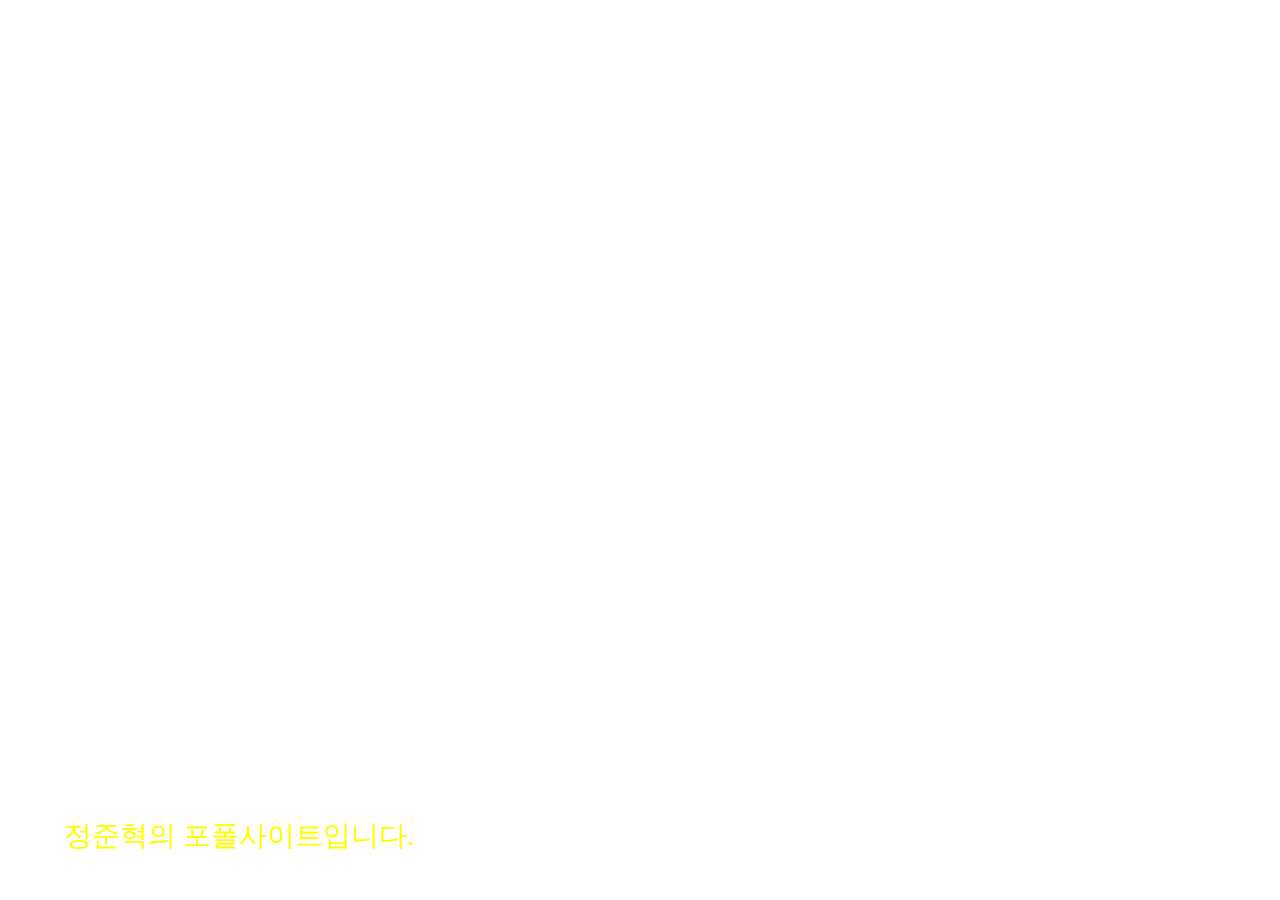
<file: index.html>
<!DOCTYPE html>
<html lang="ko">

<head>
  <meta charset="UTF-8">
  <meta http-equiv="X-UA-Compatible" content="IE=edge">
  <meta name="viewport" content="width=device-width, initial-scale=1.0">
  <meta name="description" content="정준혁의 포폴사이트입니다.">
  <meta name="author" content="JJH">
  <meta name="generator" content="HTML5">
  <title>intro</title>
  <meta property="og:type" content="website" />
  <meta property="og:site_name" content="정준혁의 포폴사이트입니다." />
  <meta property="og:title" content="intro" />
  <meta property="og:description" content="다양한 포트폴리오를 준비중입니다." />
  <meta property="og:image" content="./images/name_seo.png" />
  <!-- 아텐츠주소 대신 자신의 웹페이지 주소로 바꾸세요 -->
  <meta property="og:url" content="https://jjh306.netlify.app" />
  <meta property="twitter:card" content="summary" />
  <meta property="twitter:site" content="정준혁의 포폴사이트입니다." />
  <meta property="twitter:title" content="intro" />
  <meta property="twitter:description" content="다양한 포트폴리오를 준비중입니다." />
  <meta property="twitter:image" content="./images/name_seo.png" />
  <!-- 아텐츠주소 대신 자신의 웹페이지 주소로 바꾸세요 -->
  <meta property="twitter:url" content="https://jjh306.netlify.app" />
  <link rel="icon" href="/favicon.ico" />
  <link rel="stylesheet" href="./main.css">
  <!-- <link rel="stylesheet" href="/main.css"> -->
  <!-- <script defer src="/main.js" ></script> -->
  <!-- <script defer src="./main.js"></script> -->
</head>

<body>
  <!-- <canvas id="canvas"></canvas> -->
  <div style="position: fixed; z-index: -1; width: 100%; height: 100%;">
    <iframe width="100%" height="100%" 
    src="https://www.youtube.com/embed/X5bpgfV2r44?si=d5rvH1XlnvRyPvsv&autoplay=1&loop=1&mute=1&playlist=X5bpgfV2r44"
    title="YouTube video player" 
    frameborder="0" allow="accelerometer; autoplay; clipboard-write; encrypted-media; gyroscope; picture-in-picture; web-share" allowfullscreen>
    </iframe>
  </div>
  <div>
    <a class="portfolio-link" href="/pages/mainpage.html">정준혁의 포폴사이트입니다.</a>
  </div>
</body>


</html>
</file>
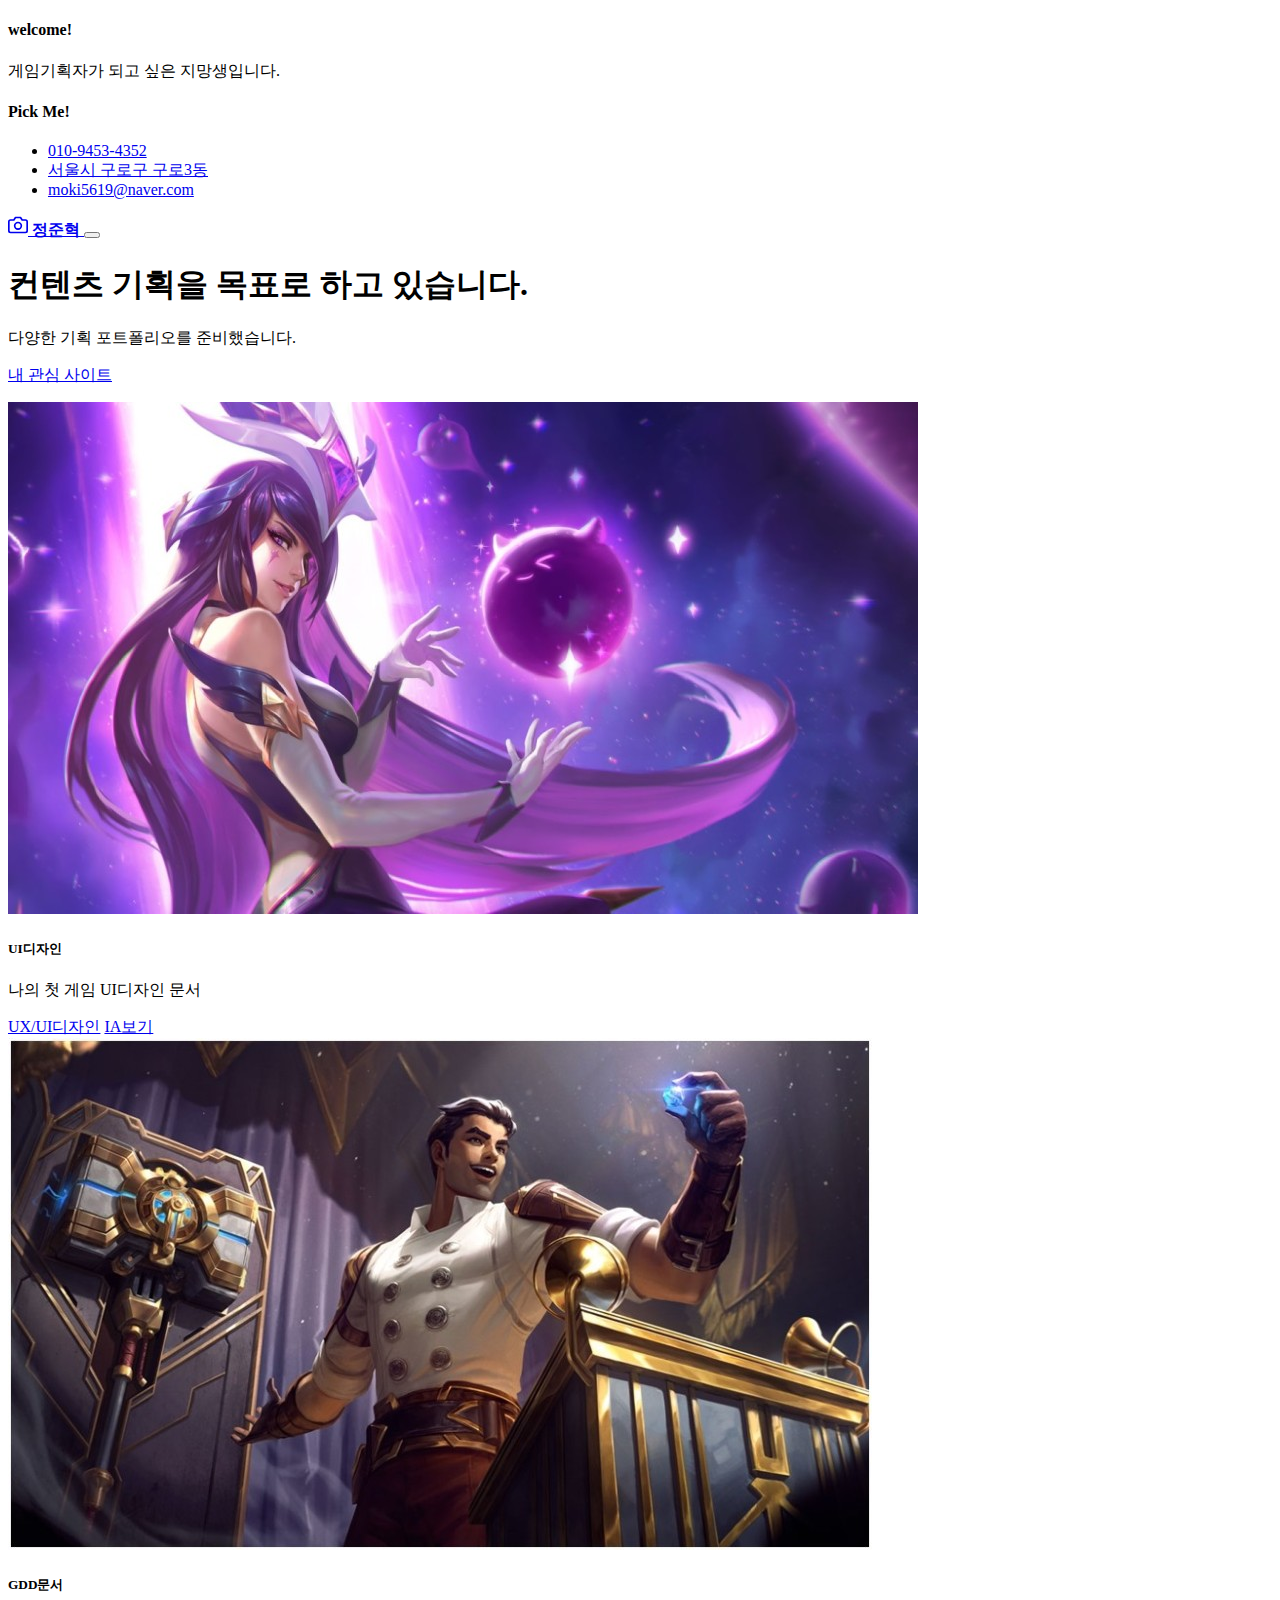
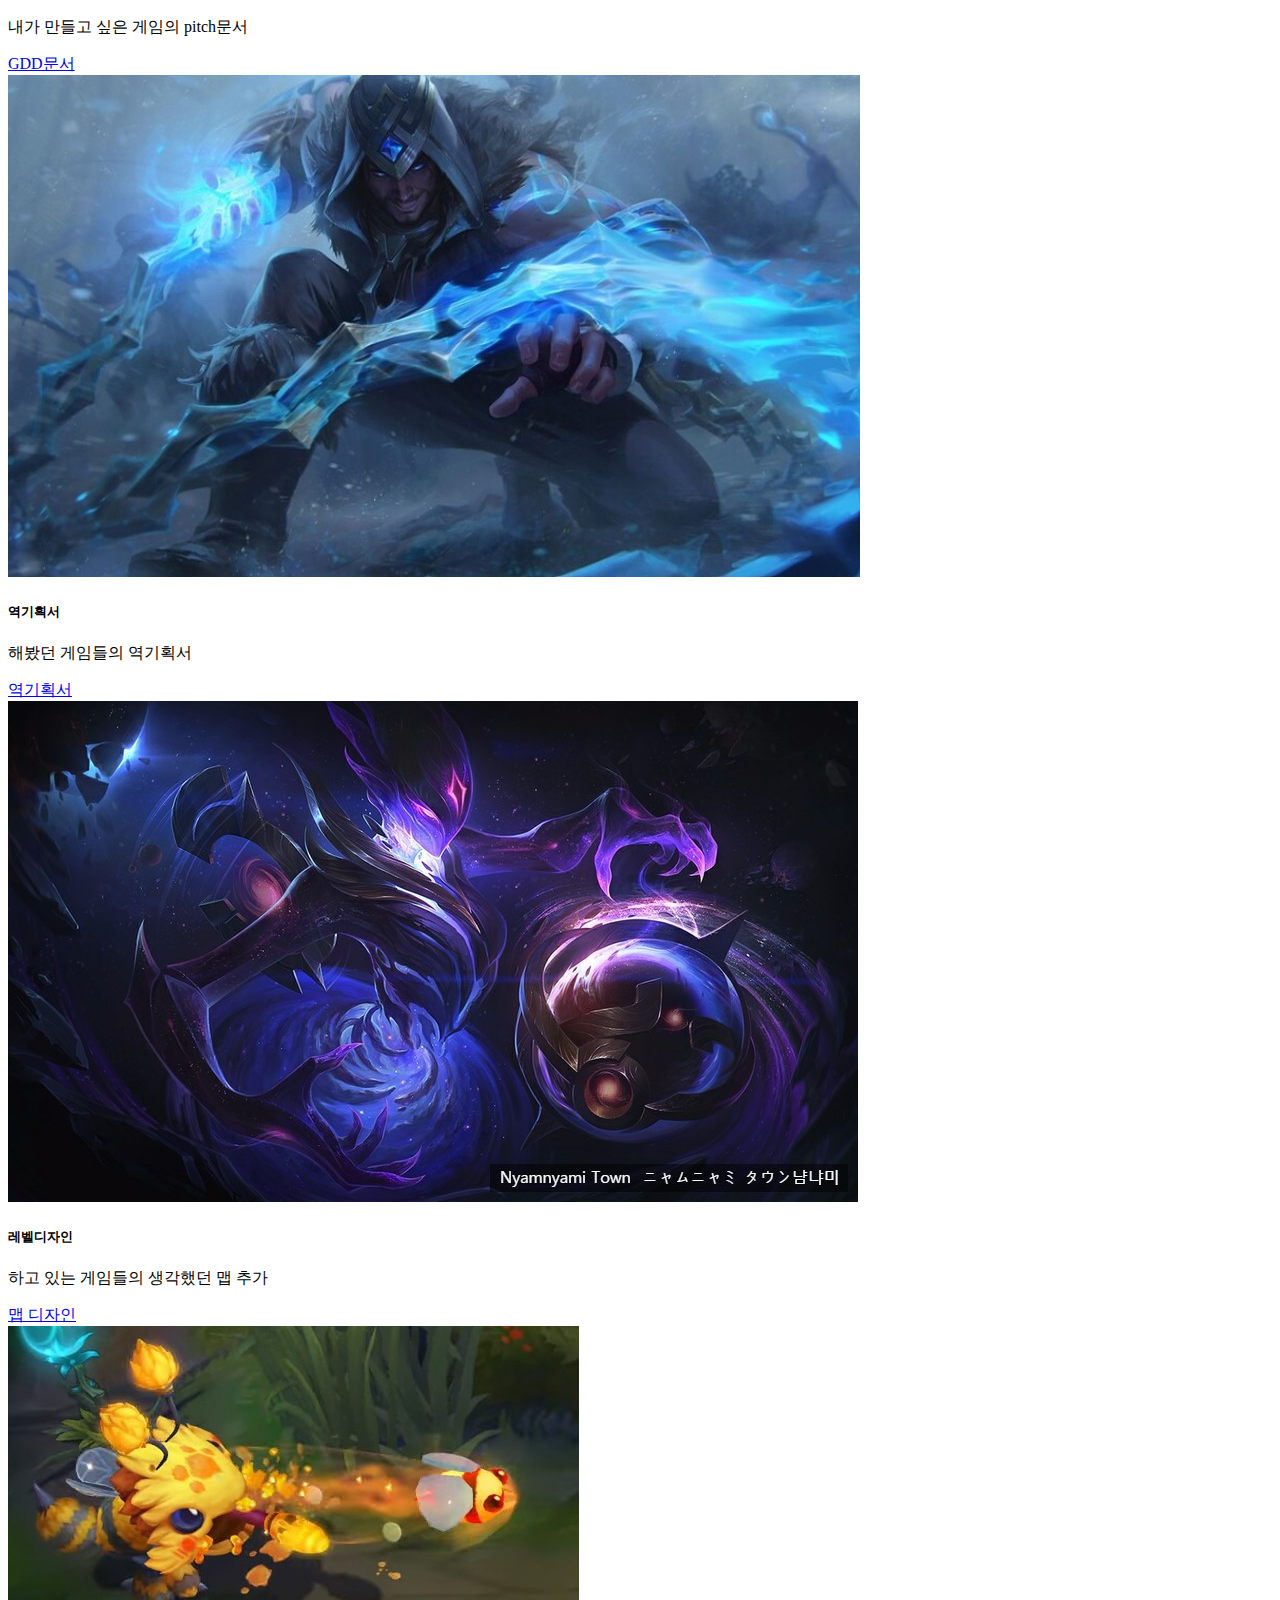
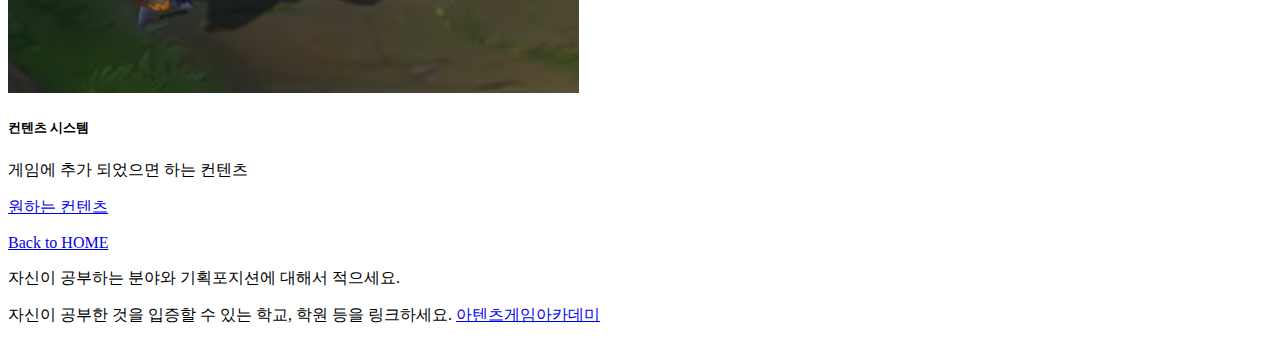
<file: pages/mainpage.html>
<!DOCTYPE html>
<html lang="ko">

<head>
  <meta charset="utf-8">
  <meta name="viewport" content="width=device-width, initial-scale=1">
  <meta name="description" content="정준혁의 포폴사이트입니다.">
  <meta name="author" content="JJH">
  <meta name="generator" content="HTML5">
  <title>HOME</title>
  <meta property="og:type" content="website" />
  <meta property="og:site_name" content="정준혁의 포폴사이트입니다." />
  <meta property="og:title" content="intro" />
  <meta property="og:description" content="다양한 포트폴리오를 준비중입니다." />
  <meta property="og:image" content="./images/name_seo.png" />
  <!-- 아텐츠주소 대신 자신의 웹페이지 주소로 바꾸세요 -->
  <meta property="og:url" content="https://jjh306.netlify.app" />
  <meta property="twitter:card" content="summary" />
  <meta property="twitter:site" content="정준혁의 포폴사이트입니다." />
  <meta property="twitter:title" content="intro" />
  <meta property="twitter:description" content="다양한 포트폴리오를 준비중입니다." />
  <meta property="twitter:image" content="./images/name_seo.png" />
  <!-- 아텐츠주소 대신 자신의 웹페이지 주소로 바꾸세요 -->
  <meta property="twitter:url" content="https://jjh306.netlify.app" />
  <link rel="icon" href="/favicon.ico" />
  <link rel="canonical" href="https://getbootstrap.com/docs/5.2/examples/album/">

  <!-- CSS only -->
  <link href="https://cdn.jsdelivr.net/npm/bootstrap@5.2.3/dist/css/bootstrap.min.css" rel="stylesheet"
    integrity="sha384-rbsA2VBKQhggwzxH7pPCaAqO46MgnOM80zW1RWuH61DGLwZJEdK2Kadq2F9CUG65" crossorigin="anonymous">
  <!-- JavaScript Bundle with Popper -->
  <script defer src="https://cdn.jsdelivr.net/npm/bootstrap@5.2.3/dist/js/bootstrap.bundle.min.js"
    integrity="sha384-kenU1KFdBIe4zVF0s0G1M5b4hcpxyD9F7jL+jjXkk+Q2h455rYXK/7HAuoJl+0I4" crossorigin="anonymous">
  </script>


  <style>
    .bd-placeholder-img {
      font-size: 1.125rem;
      text-anchor: middle;
      -webkit-user-select: none;
      -moz-user-select: none;
      user-select: none;
    }

    @media (min-width: 768px) {
      .bd-placeholder-img-lg {
        font-size: 3.5rem;
      }
    }

    .b-example-divider {
      height: 3rem;
      background-color: rgba(0, 0, 0, .1);
      border: solid rgba(0, 0, 0, .15);
      border-width: 1px 0;
      box-shadow: inset 0 .5em 1.5em rgba(0, 0, 0, .1), inset 0 .125em .5em rgba(0, 0, 0, .15);
    }

    .b-example-vr {
      flex-shrink: 0;
      width: 1.5rem;
      height: 100vh;
    }

    .bi {
      vertical-align: -.125em;
      fill: currentColor;
    }

    .nav-scroller {
      position: relative;
      z-index: 2;
      height: 2.75rem;
      overflow-y: hidden;
    }

    .nav-scroller .nav {
      display: flex;
      flex-wrap: nowrap;
      padding-bottom: 1rem;
      margin-top: -1px;
      overflow-x: auto;
      text-align: center;
      white-space: nowrap;
      -webkit-overflow-scrolling: touch;
    }
  </style>
</head>

<body>

  <header>
    <div class="collapse bg-dark" id="navbarHeader">
      <div class="container">
        <div class="row">
          <div class="col-sm-8 col-md-7 py-4">
            <h4 class="text-white">welcome!</h4>
            <p class="text-muted">게임기획자가 되고 싶은 지망생입니다.</p>
          </div>
          <div class="col-sm-4 offset-md-1 py-4">
            <h4 class="text-white">Pick Me!</h4>
            <ul class="list-unstyled">
              <li><a href="#" class="text-white">010-9453-4352</a></li>
              <li><a href="#" class="text-white">서울시 구로구 구로3동</a></li>
              <li><a href="#" class="text-white">moki5619@naver.com</a></li>
            </ul>
          </div>
        </div>
      </div>
    </div>
    <div class="navbar navbar-dark bg-dark shadow-sm">
      <div class="container">
        <a href="#" class="navbar-brand d-flex align-items-center">
          <svg xmlns="http://www.w3.org/2000/svg" width="20" height="20" fill="none" stroke="currentColor"
            stroke-linecap="round" stroke-linejoin="round" stroke-width="2" aria-hidden="true" class="me-2"
            viewBox="0 0 24 24">
            <path d="M23 19a2 2 0 0 1-2 2H3a2 2 0 0 1-2-2V8a2 2 0 0 1 2-2h4l2-3h6l2 3h4a2 2 0 0 1 2 2z" />
            <circle cx="12" cy="13" r="4" /></svg>
          <strong>정준혁</strong>
        </a>
        <button class="navbar-toggler" type="button" data-bs-toggle="collapse" data-bs-target="#navbarHeader"
          aria-controls="navbarHeader" aria-expanded="false" aria-label="Toggle navigation">
          <span class="navbar-toggler-icon"></span>
        </button>
      </div>
    </div>
  </header>

  <main>
    <section class="py-5 text-center container">
      <div class="row py-lg-5">
        <div class="col-lg-6 col-md-8 mx-auto">
          <h1 class="fw-light">컨텐츠 기획을 목표로 하고 있습니다.</h1>
          <p class="lead text-muted">다양한 기획 포트폴리오를 준비했습니다.</p>
          <p>
            <a href="https://www.riotgames.com/ko" class="btn btn-info my-2">내 관심 사이트</a>
          </p>
        </div>
      </div>
    </section>

    <div class="album py-5 bg-info">
      <div class="container">
        <div class="row row-cols-1 row-cols-sm-2 row-cols-md-3 g-3">
          <div class="col">
            <div class="card shadow-sm" width="100%">
              <img src="/images/12.jpg" class="card-img-top" alt="별수호자 신드라">
              <div class="card-body">
                <h5 class="card-title">UI디자인</h5>
                <p class="card-text">나의 첫 게임 UI디자인 문서</p>
                <a href="/pages/page01.html" class="btn btn-dark">UX/UI디자인</a>
                <a href="/pages/page01-1.html" class="btn btn-info">IA보기</a>
              </div>
            </div>
          </div>
          <div class="col">
            <div class="card shadow-sm" width="100%">
              <img src="/images/18.jpg" class="card-img-top" alt="아케인 제이스">
              <div class="card-body">
                <h5 class="card-title">GDD문서</h5>
                <p class="card-text">내가 만들고 싶은 게임의 pitch문서</p>
                <a href="/pages/page02.html" class="btn btn-dark">GDD문서</a>
              </div>
            </div>
          </div>
          <div class="col">
            <div class="card shadow-sm" width="100%">
              <img src="/images/14.jpg" class="card-img-top" alt="프렐요드 사일러스">
              <div class="card-body">
                <h5 class="card-title">역기획서</h5>
                <p class="card-text">해봤던 게임들의 역기획서</p>
                <a href="/pages/page03.html" class="btn btn-dark">역기획서</a>
              </div>
            </div>
          </div>
          <div class="col">
            <div class="card shadow-sm" width="100%">
              <img src="/images/15.jpg" class="card-img-top" alt="암흑의별 오리아나">
              <div class="card-body">
                <h5 class="card-title">레벨디자인</h5>
                <p class="card-text">하고 있는 게임들의 생각했던 맵 추가</p>
                <a href="/pages/page04.html" class="btn btn-dark">맵 디자인</a>
              </div>
            </div>
          </div>
          <div class="col">
            <div class="card shadow-sm" width="100%">
              <img src="/images/19.jpg" class="card-img-top" alt="꿀벌 코그모">
              <div class="card-body">
                <h5 class="card-title">컨텐츠 시스템</h5>
                <p class="card-text">게임에 추가 되었으면 하는 컨텐츠</p>
                <a href="/pages/page05.html" class="btn btn-dark">원하는 컨텐츠</a>
              </div>
            </div>
          </div>
          <!--<div class="col">
            <div class="card shadow-sm" width="100%">
              <img src="/images/16.jpg" class="card-img-top" alt="창공 벡스">
              <div class="card-body">
                <h5 class="card-title"?>경매장 시스템</h5>
                <p class="card-text">게임 내 재화를 이용해 거래하는 시스템</p>
                <a href="/pages/page06.html" class="btn btn-dark">문서보기</a>
              </div>
            </div>
          </div> -->
          <!-- <div class="col"> 
            <div class="card shadow-sm" width="100%">
              <img src="/images/spaceship04.jpg" class="card-img-top" alt="우주선4">
              <div class="card-body">
                <h5 class="card-title">기획서4</h5>
                <p class="card-text">블라블라~ 기획서4의 내용을 간략하게 적으세요.</p>
                <a href="/pages/page04.html" class="btn btn-dark">문서보기</a>
              </div>
            </div>
          </div> -->
          <!-- <div class="col"> 
            <div class="card shadow-sm" width="100%">
              <img src="/images/spaceship04.jpg" class="card-img-top" alt="우주선4">
              <div class="card-body">
                <h5 class="card-title">기획서4</h5>
                <p class="card-text">블라블라~ 기획서4의 내용을 간략하게 적으세요.</p>
                <a href="/pages/page04.html" class="btn btn-dark">문서보기</a>
              </div>
            </div>
          </div> -->
          <!-- <div class="col"> 
            <div class="card shadow-sm" width="100%">
              <img src="/images/spaceship04.jpg" class="card-img-top" alt="우주선4">
              <div class="card-body">
                <h5 class="card-title">기획서9</h5>
                <p class="card-text">블라블라~ 기획서9의 내용을 간략하게 적으세요.</p>
                <a href="/pages/page04.html" class="btn btn-dark">문서보기</a>
              </div>
            </div>
          </div> -->

        </div>
      </div>
    </div>

  </main>

  <footer class="text-muted py-5">
    <div class="container">
      <p class="float-end mb-1">
        <a href="/index.html">Back to HOME</a>
      </p>
      <p class="mb-1">자신이 공부하는 분야와 기획포지션에 대해서 적으세요.</p>
      <p class="mb-0">자신이 공부한 것을 입증할 수 있는 학교, 학원 등을 링크하세요. <a href="https://atentsgame.com">아텐츠게임아카데미</a> </p>
    </div>
  </footer>

</html>
</file>
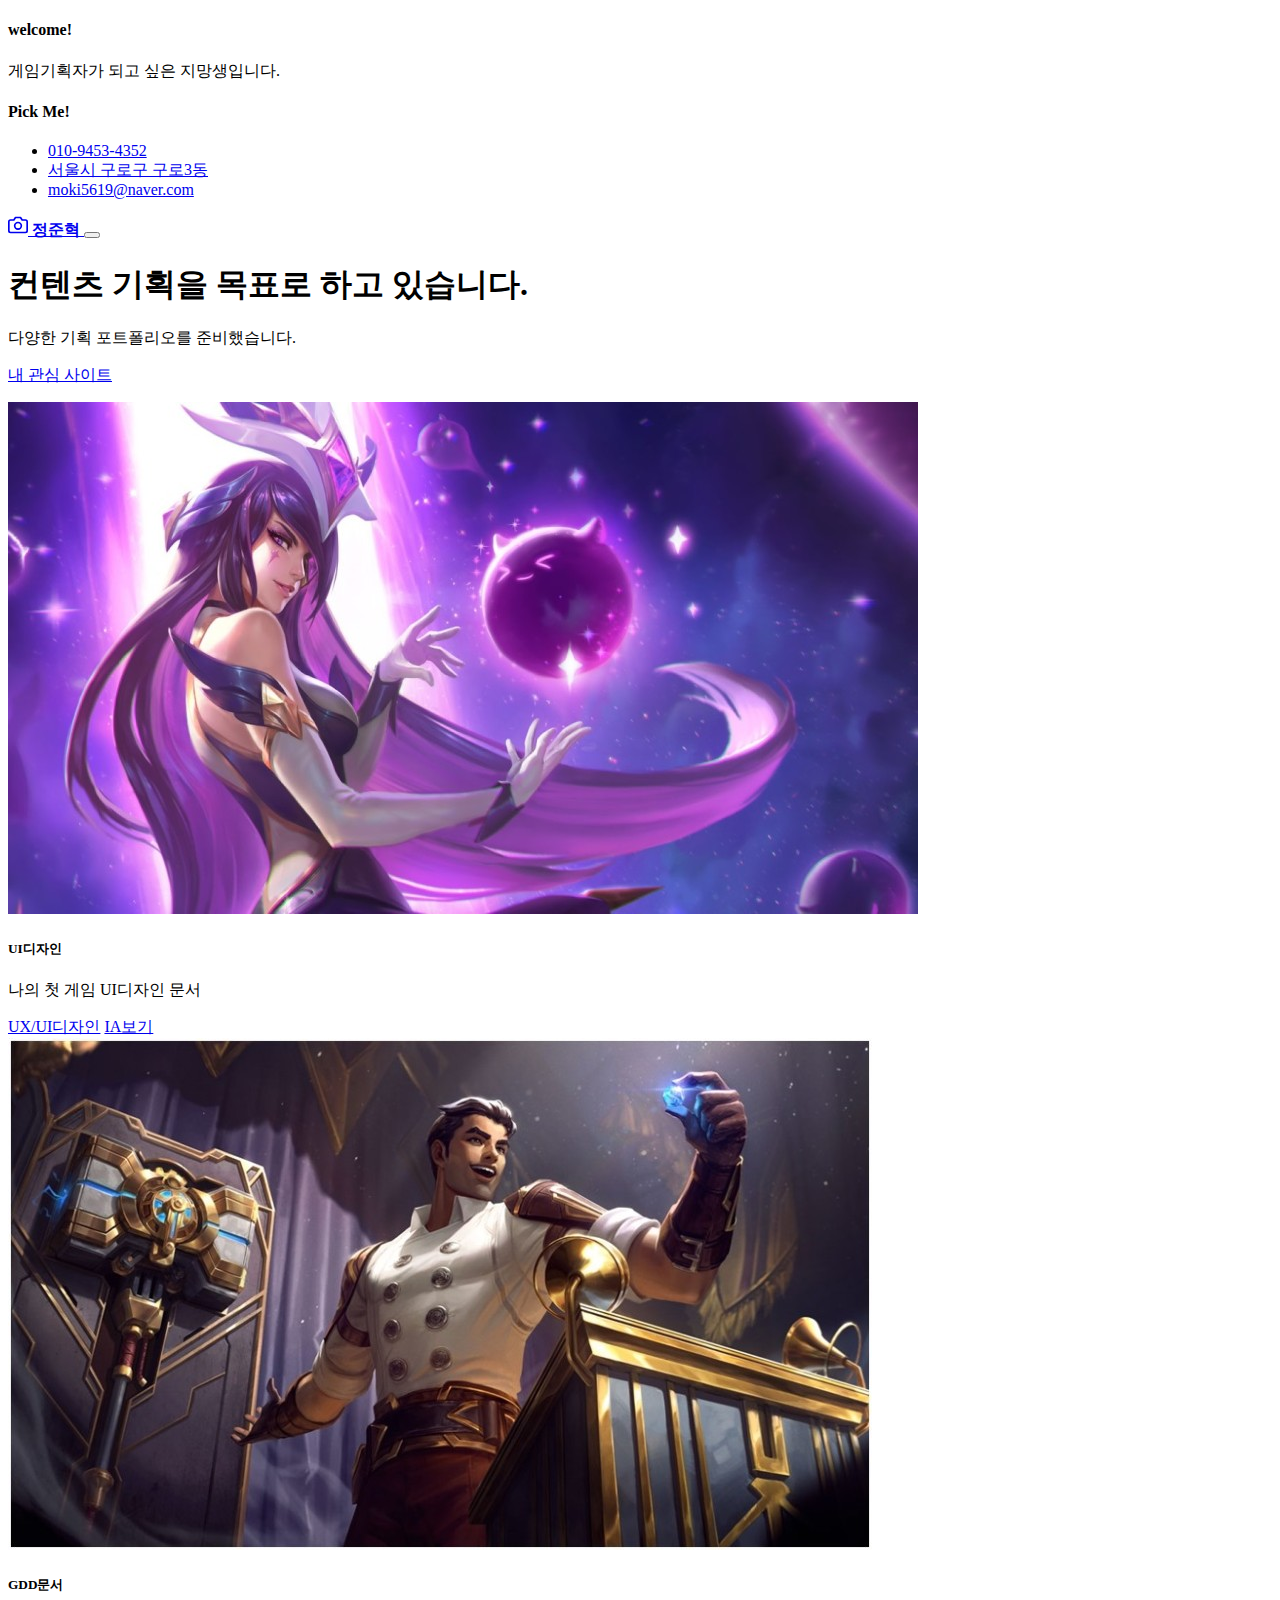
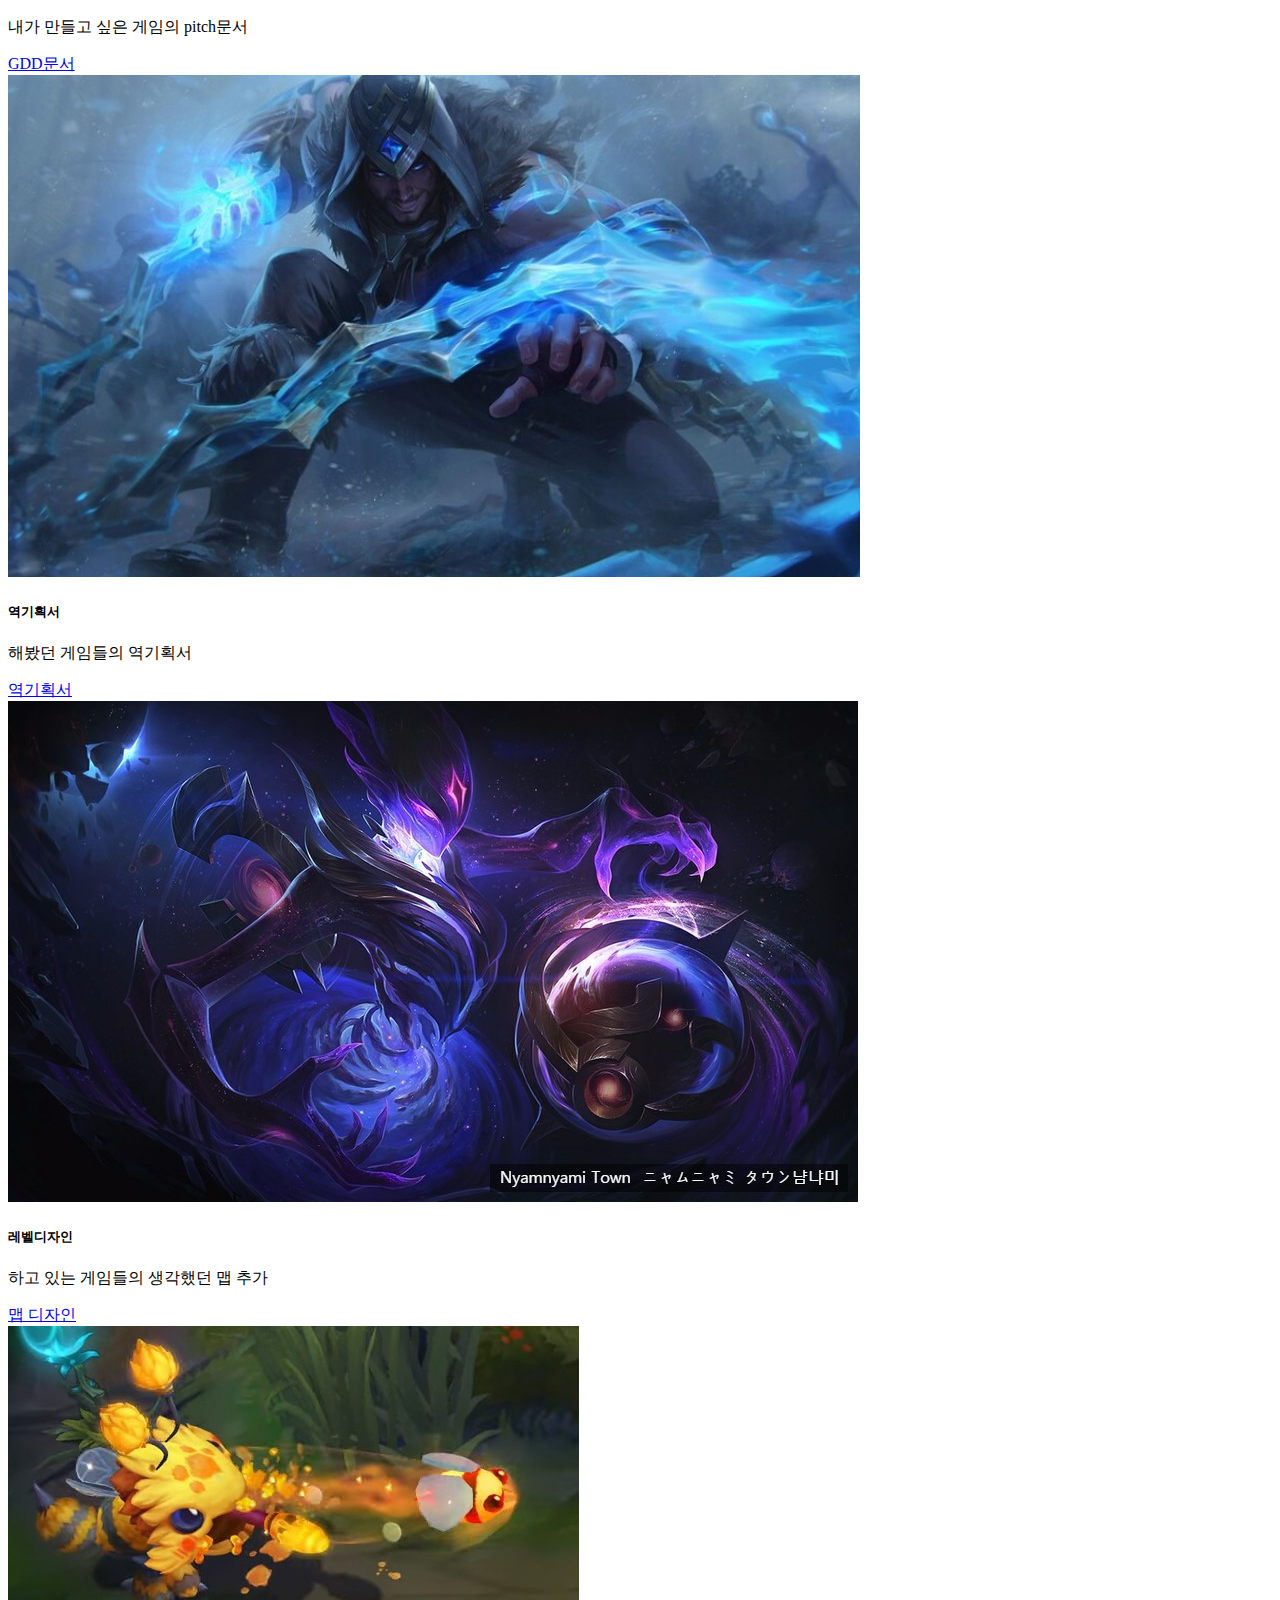
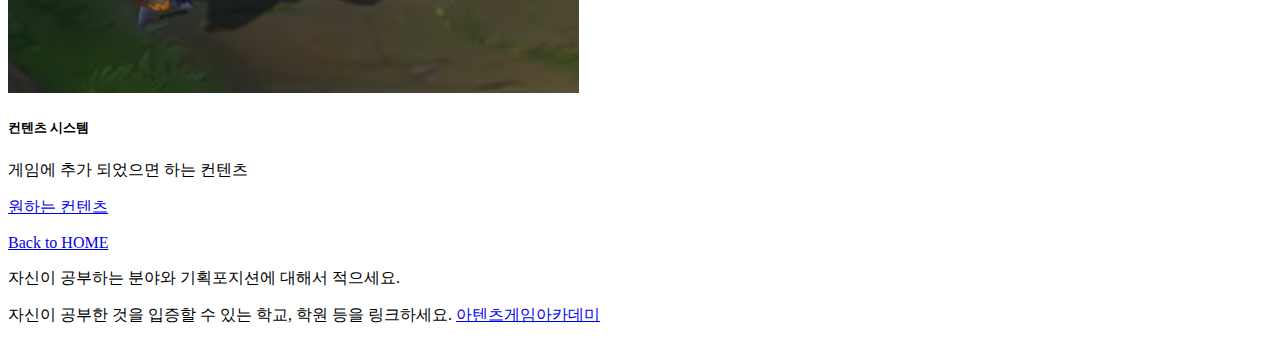
<file: pages/sub01.html>
<!DOCTYPE html>
<!DOCTYPE html>
<html lang="ko">

<head>
  <meta charset="utf-8">
  <meta name="viewport" content="width=device-width, initial-scale=1">
  <meta name="description" content="정준혁의 포폴사이트입니다.">
  <meta name="author" content="JJH">
  <meta name="generator" content="HTML5">
  <title>HOME</title>
  <meta property="og:type" content="website" />
  <meta property="og:site_name" content="정준혁의 포폴사이트입니다." />
  <meta property="og:title" content="intro" />
  <meta property="og:description" content="다양한 포트폴리오를 준비중입니다." />
  <meta property="og:image" content="./images/name_seo.png" />
  <!-- 아텐츠주소 대신 자신의 웹페이지 주소로 바꾸세요 -->
  <meta property="og:url" content="https://jjh306.netlify.app" />
  <meta property="twitter:card" content="summary" />
  <meta property="twitter:site" content="정준혁의 포폴사이트입니다." />
  <meta property="twitter:title" content="intro" />
  <meta property="twitter:description" content="다양한 포트폴리오를 준비중입니다." />
  <meta property="twitter:image" content="./images/name_seo.png" />
  <!-- 아텐츠주소 대신 자신의 웹페이지 주소로 바꾸세요 -->
  <meta property="twitter:url" content="https://jjh306.netlify.app" />
  <link rel="icon" href="/favicon.ico" />
  <link rel="canonical" href="https://getbootstrap.com/docs/5.2/examples/album/">

  <!-- CSS only -->
  <link href="https://cdn.jsdelivr.net/npm/bootstrap@5.2.3/dist/css/bootstrap.min.css" rel="stylesheet"
    integrity="sha384-rbsA2VBKQhggwzxH7pPCaAqO46MgnOM80zW1RWuH61DGLwZJEdK2Kadq2F9CUG65" crossorigin="anonymous">
  <!-- JavaScript Bundle with Popper -->
  <script defer src="https://cdn.jsdelivr.net/npm/bootstrap@5.2.3/dist/js/bootstrap.bundle.min.js"
    integrity="sha384-kenU1KFdBIe4zVF0s0G1M5b4hcpxyD9F7jL+jjXkk+Q2h455rYXK/7HAuoJl+0I4" crossorigin="anonymous">
  </script>


  <style>
    .bd-placeholder-img {
      font-size: 1.125rem;
      text-anchor: middle;
      -webkit-user-select: none;
      -moz-user-select: none;
      user-select: none;
    }

    @media (min-width: 768px) {
      .bd-placeholder-img-lg {
        font-size: 3.5rem;
      }
    }

    .b-example-divider {
      height: 3rem;
      background-color: rgba(0, 0, 0, .1);
      border: solid rgba(0, 0, 0, .15);
      border-width: 1px 0;
      box-shadow: inset 0 .5em 1.5em rgba(0, 0, 0, .1), inset 0 .125em .5em rgba(0, 0, 0, .15);
    }

    .b-example-vr {
      flex-shrink: 0;
      width: 1.5rem;
      height: 100vh;
    }

    .bi {
      vertical-align: -.125em;
      fill: currentColor;
    }

    .nav-scroller {
      position: relative;
      z-index: 2;
      height: 2.75rem;
      overflow-y: hidden;
    }

    .nav-scroller .nav {
      display: flex;
      flex-wrap: nowrap;
      padding-bottom: 1rem;
      margin-top: -1px;
      overflow-x: auto;
      text-align: center;
      white-space: nowrap;
      -webkit-overflow-scrolling: touch;
    }
  </style>
</head>

<body>

  <header>
    <div class="collapse bg-dark" id="navbarHeader">
      <div class="container">
        <div class="row">
          <div class="col-sm-8 col-md-7 py-4">
            <h4 class="text-white">welcome!</h4>
            <p class="text-muted">게임기획자가 되고 싶은 지망생입니다.</p>
          </div>
          <div class="col-sm-4 offset-md-1 py-4">
            <h4 class="text-white">Pick Me!</h4>
            <ul class="list-unstyled">
              <li><a href="#" class="text-white">010-9453-4352</a></li>
              <li><a href="#" class="text-white">서울시 구로구 구로3동</a></li>
              <li><a href="#" class="text-white">moki5619@naver.com</a></li>
            </ul>
          </div>
        </div>
      </div>
    </div>
    <div class="navbar navbar-dark bg-dark shadow-sm">
      <div class="container">
        <a href="#" class="navbar-brand d-flex align-items-center">
          <svg xmlns="http://www.w3.org/2000/svg" width="20" height="20" fill="none" stroke="currentColor"
            stroke-linecap="round" stroke-linejoin="round" stroke-width="2" aria-hidden="true" class="me-2"
            viewBox="0 0 24 24">
            <path d="M23 19a2 2 0 0 1-2 2H3a2 2 0 0 1-2-2V8a2 2 0 0 1 2-2h4l2-3h6l2 3h4a2 2 0 0 1 2 2z" />
            <circle cx="12" cy="13" r="4" /></svg>
          <strong>정준혁</strong>
        </a>
        <button class="navbar-toggler" type="button" data-bs-toggle="collapse" data-bs-target="#navbarHeader"
          aria-controls="navbarHeader" aria-expanded="false" aria-label="Toggle navigation">
          <span class="navbar-toggler-icon"></span>
        </button>
      </div>
    </div>
  </header>

  <main>
    <section class="py-5 text-center container">
      <div class="row py-lg-5">
        <div class="col-lg-6 col-md-8 mx-auto">
          <h1 class="fw-light">컨텐츠 기획을 목표로 하고 있습니다.</h1>
          <p class="lead text-muted">다양한 기획 포트폴리오를 준비했습니다.</p>
          <p>
            <a href="https://www.riotgames.com/ko" class="btn btn-info my-2">내 관심 사이트</a>
          </p>
        </div>
      </div>
    </section>

    <div class="album py-5 bg-info">
      <div class="container">
        <div class="row row-cols-1 row-cols-sm-2 row-cols-md-3 g-3">
          <div class="col">
            <div class="card shadow-sm" width="100%">
              <img src="/images/12.jpg" class="card-img-top" alt="별수호자 신드라">
              <div class="card-body">
                <h5 class="card-title">UI디자인</h5>
                <p class="card-text">나의 첫 게임 UI디자인 문서</p>
                <a href="/pages/sub01.html" class="btn btn-dark">UX/UI디자인</a>
                <a href="/pages/page01-1.html" class="btn btn-info">IA보기</a>
              </div>
            </div>
          </div>
          <div class="col">
            <div class="card shadow-sm" width="100%">
              <img src="/images/18.jpg" class="card-img-top" alt="아케인 제이스">
              <div class="card-body">
                <h5 class="card-title">GDD문서</h5>
                <p class="card-text">내가 만들고 싶은 게임의 pitch문서</p>
                <a href="/pages/page02.html" class="btn btn-dark">GDD문서</a>
              </div>
            </div>
          </div>
          <div class="col">
            <div class="card shadow-sm" width="100%">
              <img src="/images/14.jpg" class="card-img-top" alt="프렐요드 사일러스">
              <div class="card-body">
                <h5 class="card-title">역기획서</h5>
                <p class="card-text">해봤던 게임들의 역기획서</p>
                <a href="/pages/page03.html" class="btn btn-dark">역기획서</a>
              </div>
            </div>
          </div>
          <div class="col">
            <div class="card shadow-sm" width="100%">
              <img src="/images/15.jpg" class="card-img-top" alt="암흑의별 오리아나">
              <div class="card-body">
                <h5 class="card-title">레벨디자인</h5>
                <p class="card-text">하고 있는 게임들의 생각했던 맵 추가</p>
                <a href="/pages/page04.html" class="btn btn-dark">맵 디자인</a>
              </div>
            </div>
          </div>
          <div class="col">
            <div class="card shadow-sm" width="100%">
              <img src="/images/19.jpg" class="card-img-top" alt="꿀벌 코그모">
              <div class="card-body">
                <h5 class="card-title">컨텐츠 시스템</h5>
                <p class="card-text">게임에 추가 되었으면 하는 컨텐츠</p>
                <a href="/pages/page05.html" class="btn btn-dark">원하는 컨텐츠</a>
              </div>
            </div>
          </div>
          <!--<div class="col">
            <div class="card shadow-sm" width="100%">
              <img src="/images/16.jpg" class="card-img-top" alt="창공 벡스">
              <div class="card-body">
                <h5 class="card-title"?>경매장 시스템</h5>
                <p class="card-text">게임 내 재화를 이용해 거래하는 시스템</p>
                <a href="/pages/page06.html" class="btn btn-dark">문서보기</a>
              </div>
            </div>
          </div> -->
          <!-- <div class="col"> 
            <div class="card shadow-sm" width="100%">
              <img src="/images/spaceship04.jpg" class="card-img-top" alt="우주선4">
              <div class="card-body">
                <h5 class="card-title">기획서4</h5>
                <p class="card-text">블라블라~ 기획서4의 내용을 간략하게 적으세요.</p>
                <a href="/pages/page04.html" class="btn btn-dark">문서보기</a>
              </div>
            </div>
          </div> -->
          <!-- <div class="col"> 
            <div class="card shadow-sm" width="100%">
              <img src="/images/spaceship04.jpg" class="card-img-top" alt="우주선4">
              <div class="card-body">
                <h5 class="card-title">기획서4</h5>
                <p class="card-text">블라블라~ 기획서4의 내용을 간략하게 적으세요.</p>
                <a href="/pages/page04.html" class="btn btn-dark">문서보기</a>
              </div>
            </div>
          </div> -->
          <!-- <div class="col"> 
            <div class="card shadow-sm" width="100%">
              <img src="/images/spaceship04.jpg" class="card-img-top" alt="우주선4">
              <div class="card-body">
                <h5 class="card-title">기획서9</h5>
                <p class="card-text">블라블라~ 기획서9의 내용을 간략하게 적으세요.</p>
                <a href="/pages/page04.html" class="btn btn-dark">문서보기</a>
              </div>
            </div>
          </div> -->

        </div>
      </div>
    </div>

  </main>

  <footer class="text-muted py-5">
    <div class="container">
      <p class="float-end mb-1">
        <a href="/index.html">Back to HOME</a>
      </p>
      <p class="mb-1">자신이 공부하는 분야와 기획포지션에 대해서 적으세요.</p>
      <p class="mb-0">자신이 공부한 것을 입증할 수 있는 학교, 학원 등을 링크하세요. <a href="https://atentsgame.com">아텐츠게임아카데미</a> </p>
    </div>
  </footer>

</html>
</file>
<file: main.css>
body {
  padding: 0;
  margin: 0;
  height: 100vh;
}

/* canvas { 
  position: fixed;
  left: 0;
  top: 0;
  width: 100%;
  height: 100%;
  background-color: #000;
  background-image: linear-gradient(
    to top,
    rgba(0, 169, 217, 0.7) 0%,
    rgba(0, 169, 217, 0.5) 5%,
    rgba(0, 169, 217, 0) 70%
  );
} */

 .portfolio-link { 
  position: fixed;
  left: 5%;
  bottom: 5%;
  color: #ffff00;
  text-decoration: none;
  font-size: 28px;
 }
</file>
